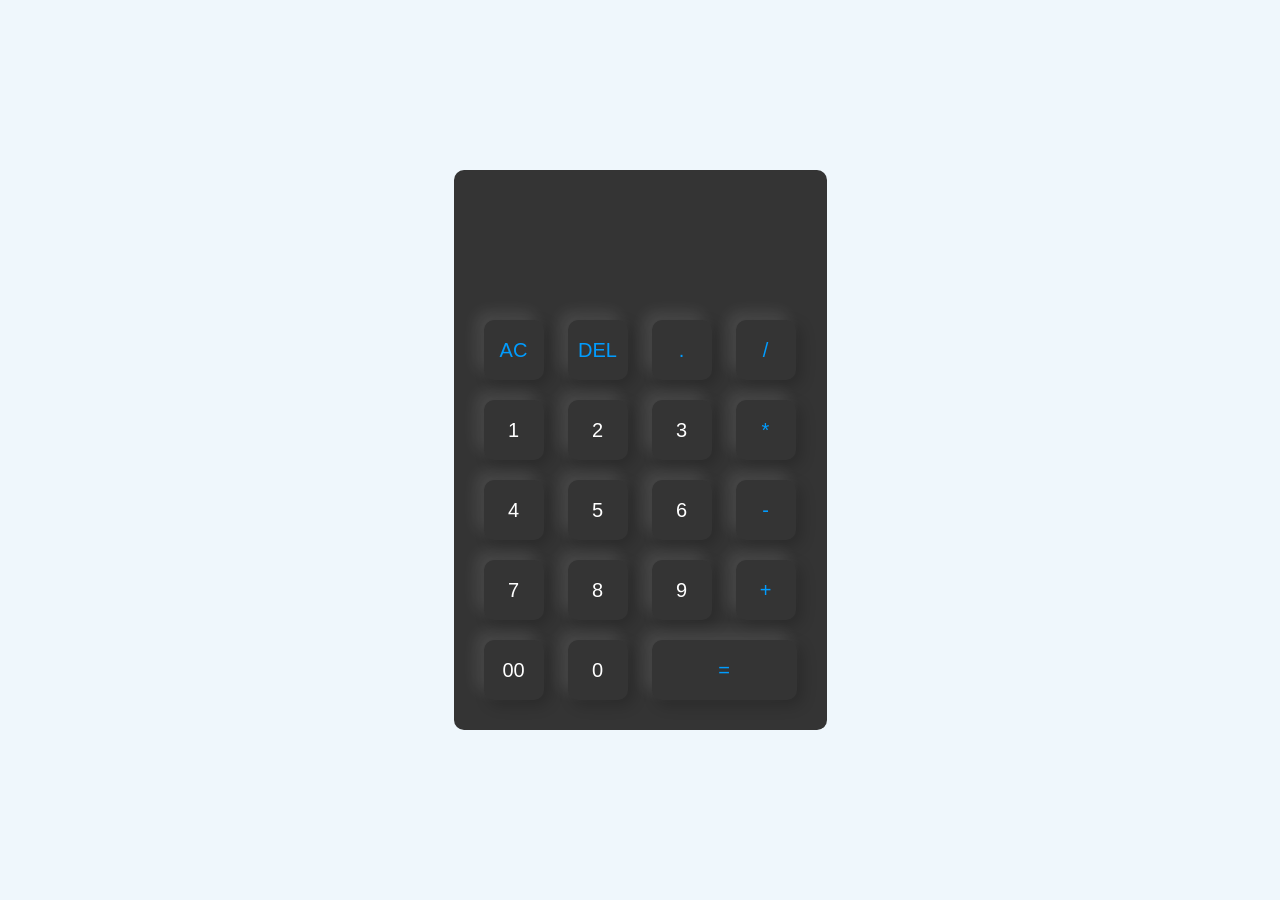
<file: index.html>
<!DOCTYPE html>
<html>

<head>
  <meta charset="UTF-8">
  <meta name="viewport" content="width=device-width, initial-scale=1">
  <title>calculator</title>
  <link rel="stylesheet" href="style.css">
</head>

<body>
  <div class="container">
    <div class="calculator">
      <form>
    <div class="display">
      <input type="text" class="show" name="display">
    </div>
    <div id="btn">
      
   
    <div>
      <input type="button" value="AC" class="operator">
      <input type="button" value="DEL" class="operator">
      <input type="button" value="." class="operator">
      <input type="button" value="/" class="operator">
    </div>
        <div>
      <input type="button" value="1">
      <input type="button" value="2">
      <input type="button" value="3">
      <input type="button" value="*" class="operator">
    </div>
        <div>
          <input type="button" value="4">
          <input type="button" value="5">
          <input type="button" value="6">
          <input type="button" value="-" class="operator">
        </div>
            <div>
              <input type="button" value="7">
              <input type="button" value="8">
              <input type="button" value="9" >
              <input type="button" value="+" class="operator">
            </div>
                <div>
                  <input type="button" value="00">
                  <input type="button" value="0">
                  <input type="button" value="=" class="equal operator">
                   </div>
                </div>
                </form>
    </div>
    
  </div>
  


<script src="main.js"></script>
</body>

</html>
</file>
<file: style.css>
*{
  margin: 0;
  padding: 0;
  box-sizing: border-box;
}
.container{
  width: 100%;
  height: 100vh;
  background-color:#EFF7FC;
  display: flex;
  align-items: center;
  justify-content: center;
}
.calculator{
  background-color: #343434;
  padding: 20px;
  border-radius: 10px;
}
.calculator input{
  border: none;
  outline: none;
  width: 60px;
  height: 60px;
  border-radius: 10px;
  box-shadow: -8px -8px 15px rgba(255,255,255,0.1), 5px 5px 15px rgba(0,0,0,0.2);
  background: transparent;
  font-size:20px;
  color: white;
  cursor: pointer;
  margin: 10px;
}
.display{
  display: flex;
  justify-content: flex-end;
  margin: 20px 0;
}
.display input{
  text-align: right;
  flex:1;
  font-size: 45px;
  box-shadow: none;
}
.calculator .operator{
  color: #009CFF;
}
input.equal{
  width: 145px;
  
}
</file>
